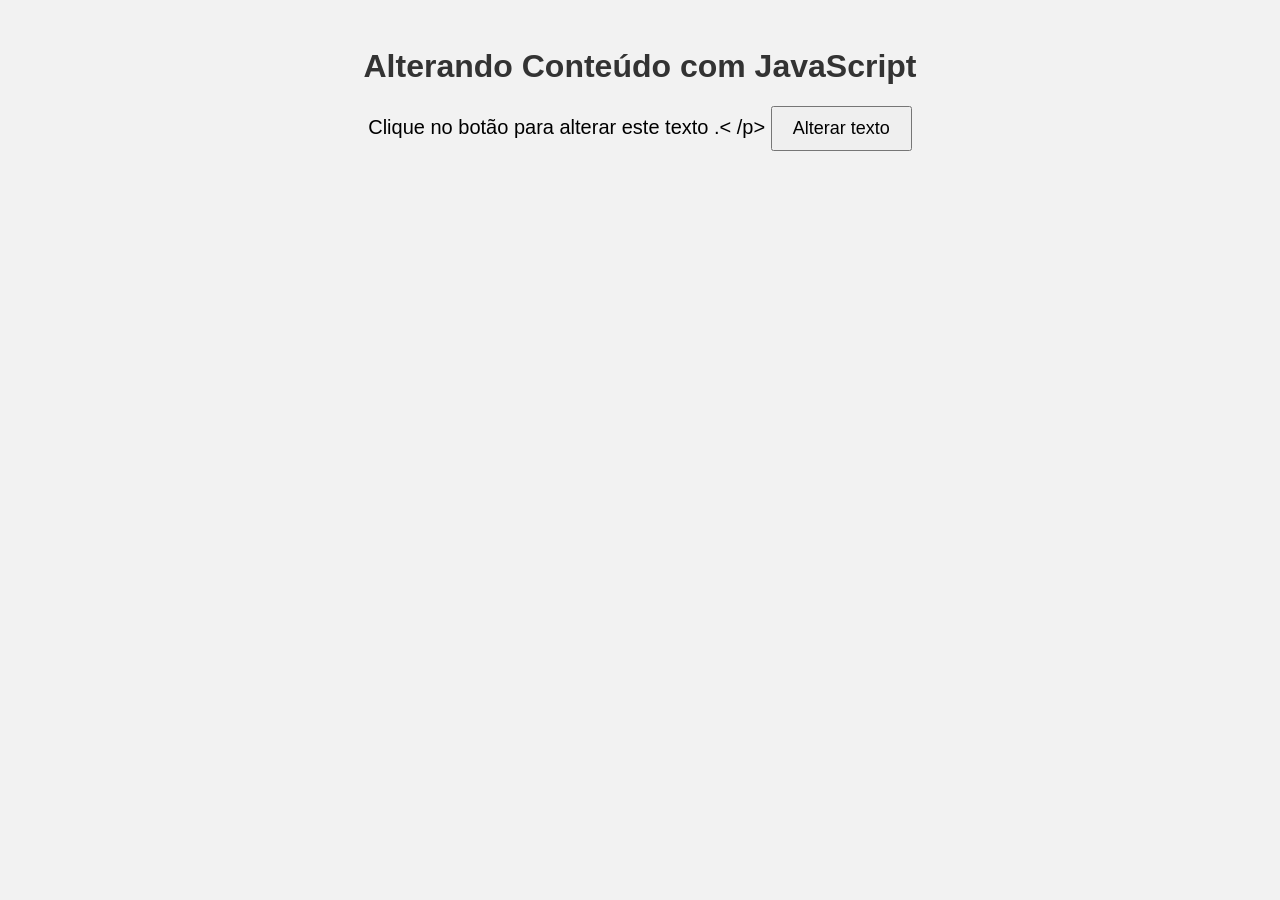
<file: exercicio01/index.html>
<! DOCTYPE html>
<html lang="pt-br">
<head>

<meta charset="UTF-8">
<meta name="viewport" content="width=device-width, initial-scale=1.0">
<title>Exercício 01</title>
<link rel="stylesheet" href="estilo.css">
</head>
<body>

<h1>Alterando Conteúdo com JavaScript</h1>

<p id="mensagem">Clique no botão para alterar este texto .< /p>

<button onclick="alterarTexto()">Alterar texto</button>

<script src="script.js"></script>
</body>
</html>
</file>
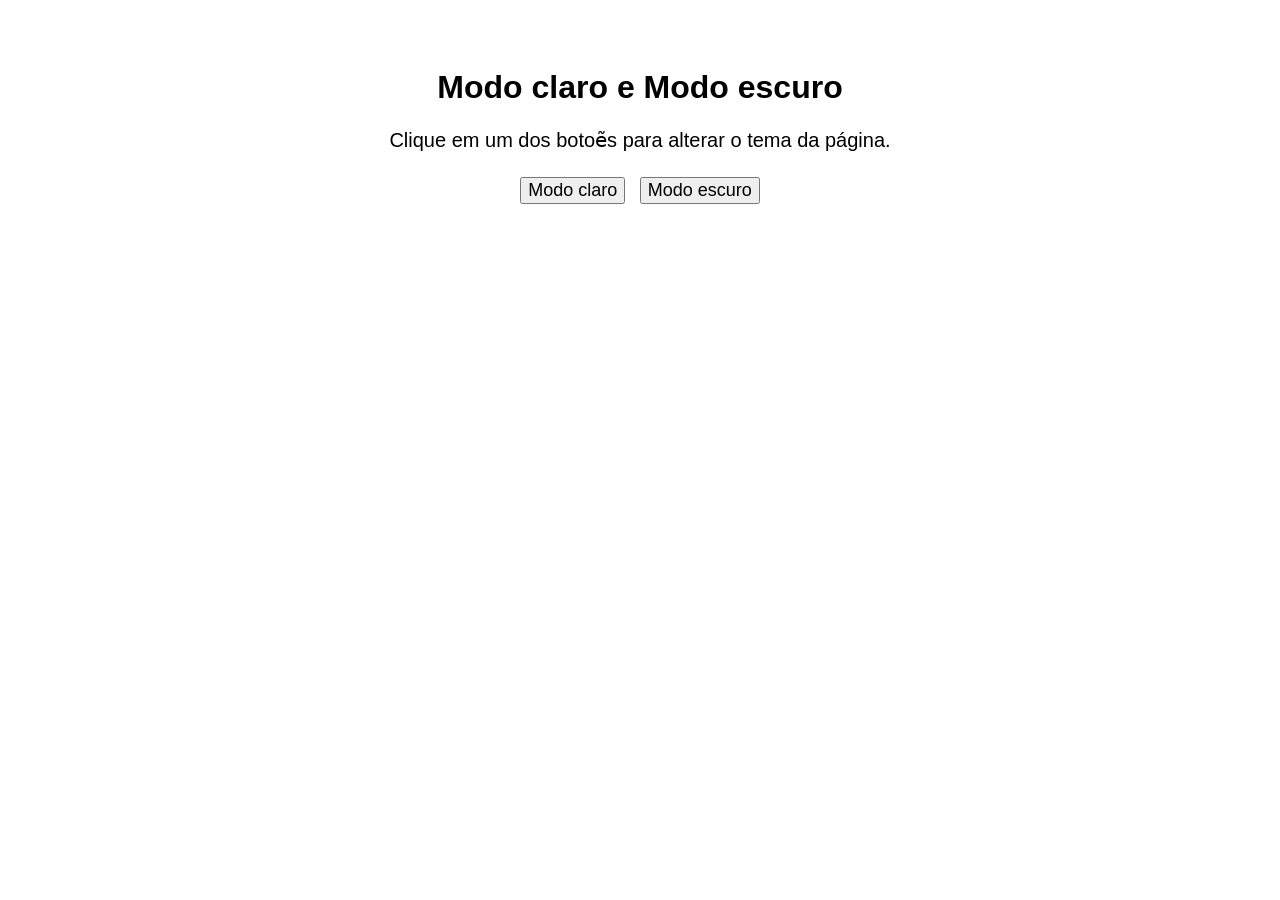
<file: exercicio02/index.html>
<!DOCTYPE html>
<html lang="en">
<head>
    <meta charset="UTF-8">
    <meta name="viewport" content="width=device-width, initial-scale=1.0">
    <title>exercicio 02</title>
<link rel="stylesheet" href="./style.css">
</head>
<body>
    


    <h1> Modo claro e Modo escuro</h1>
    <p id="mensagem"> Clique em um dos botoẽs para alterar o tema da página.</p>

    <button onclick="modoClaro()">Modo claro </button>
    <button onclick="modoEscuro()">Modo escuro </button>
    <script src="script.js"></script>

</body>
</html>
</file>
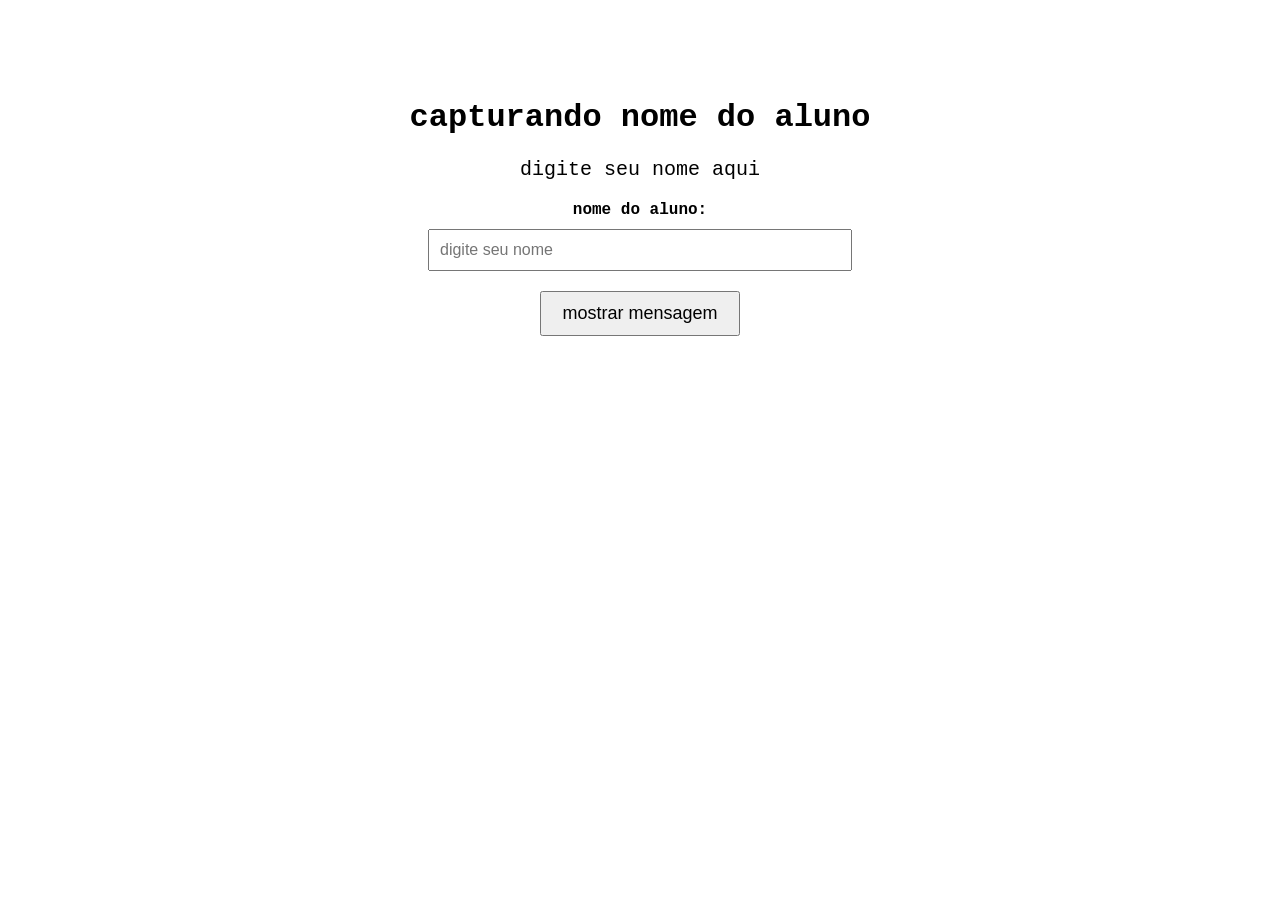
<file: exercicio04/index.html>
<!DOCTYPE html>
<html lang="pt-br">
<head>
  <meta charset="UTF-8">
  <meta name="viewport" content="width=device-width, initial-scale=1.0">
  <title>execicio 04</title>
  <link rel="stylesheet" href="style.css">

   <main>
      <h1>capturando nome do aluno</h1>

      <p id="mensagem">digite seu nome aqui</p>

      <label for="nome">nome do aluno:</label>
      <input type="text" id="nome" placeholder="digite seu nome">
      <button onclick="mostrarNome()">mostrar mensagem</button>

   </main>
   <script src="script.js"></script>
</head>
<body>
  
</body>
</html>
</file>
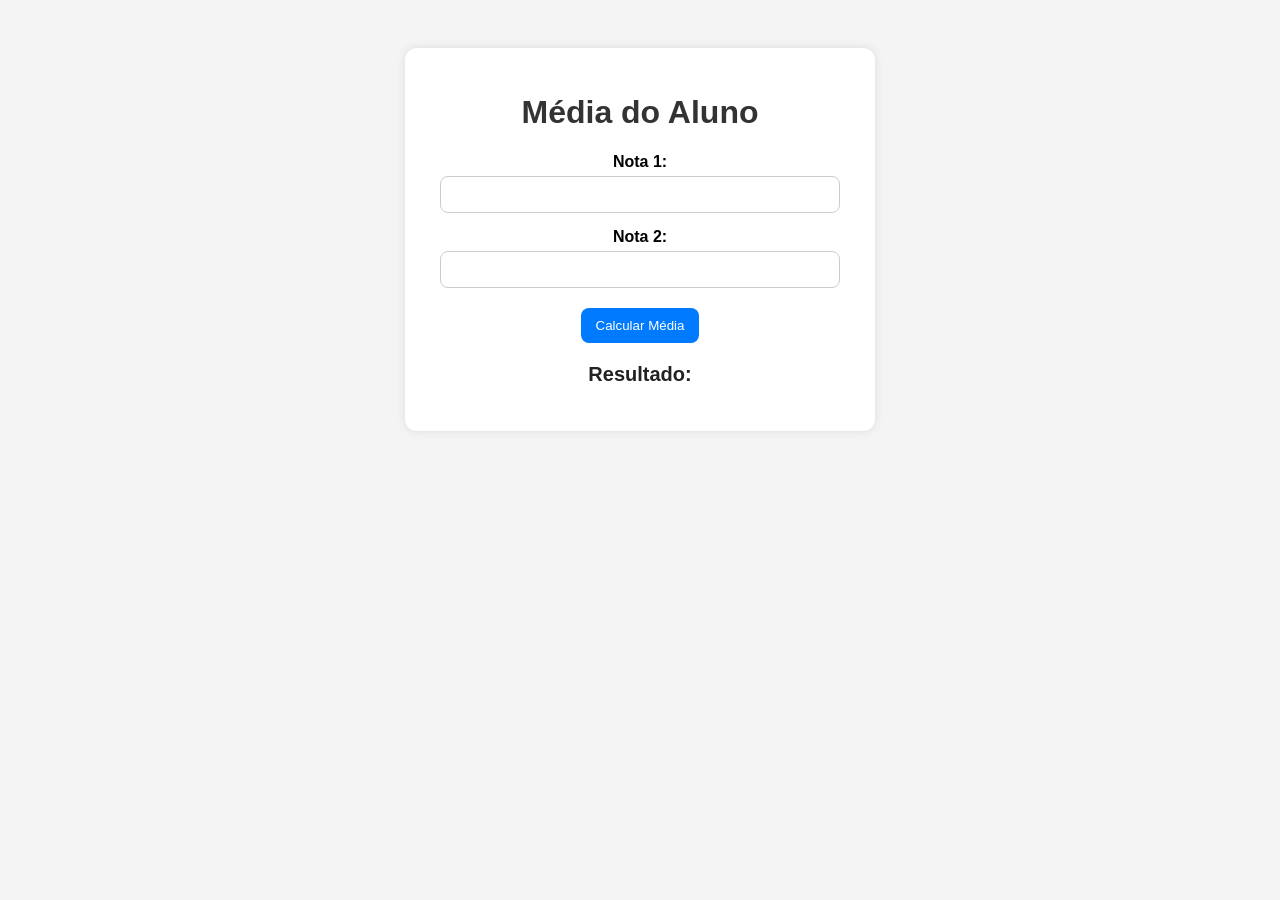
<file: exercicio08/index.html>
<!DOCTYPE html>
<html lang="pt-BR">
<head>
    <meta charset="UTF-8">
    <meta name="viewport" content="width=device-width, initial-scale=1.0">
    <title>Exercício 08</title>
    <link rel="stylesheet" href="estilo.css">
</head>
<body>
    <div class="container">
        <h1>Média do Aluno</h1>

        <label for="nota1">Nota 1:</label>
        <input type="number" id="nota1">

        <label for="nota2">Nota 2:</label>
        <input type="number" id="nota2">

        <button onclick="calcularMedia()">Calcular Média</button>

        <p id="resultado">Resultado: </p>
    </div>

    <script src="script.js"></script>
</body>
</html>
</file>
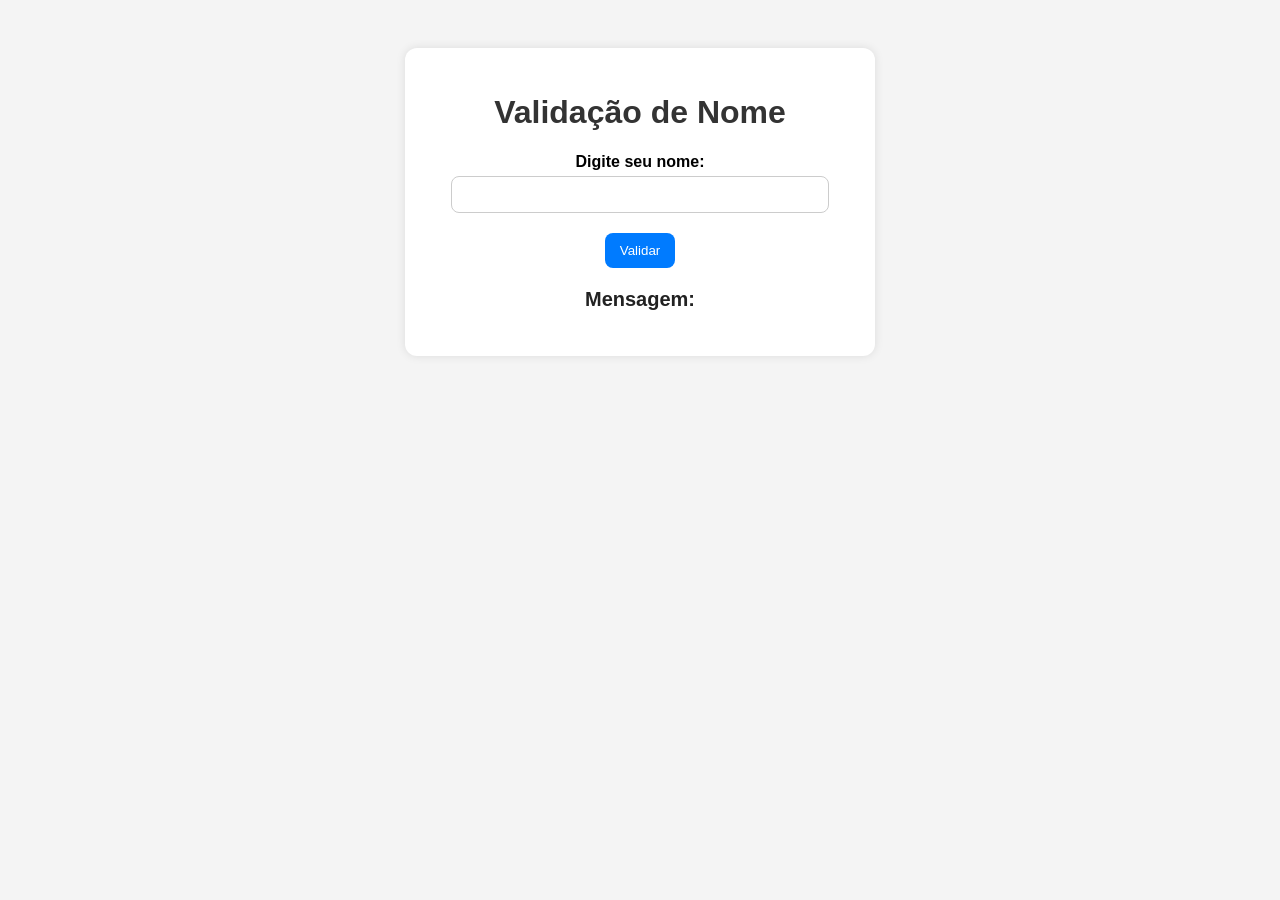
<file: exercicio09/index.html>
<!DOCTYPE TYPE html>
<html lang="pt-BR">
<head>
    <meta charset="UTF-8">
    <meta name="viewport" content="width=device-width, initial-scale=1.0">
    <title>Exercício 09</title>
    <link rel="stylesheet" href="estilo.css">
</head>
<body>
    <div class="container">
        <h1>Validação de Nome</h1>

        <label for="nome">Digite seu nome:</label>
        <input type="text" id="nome">

        <button onclick="validarCampo()">Validar</button>

        <p id="mensagem">Mensagem: </p>
    </div>

    <script src="script.js"></script>
</body>
</html>
</file>
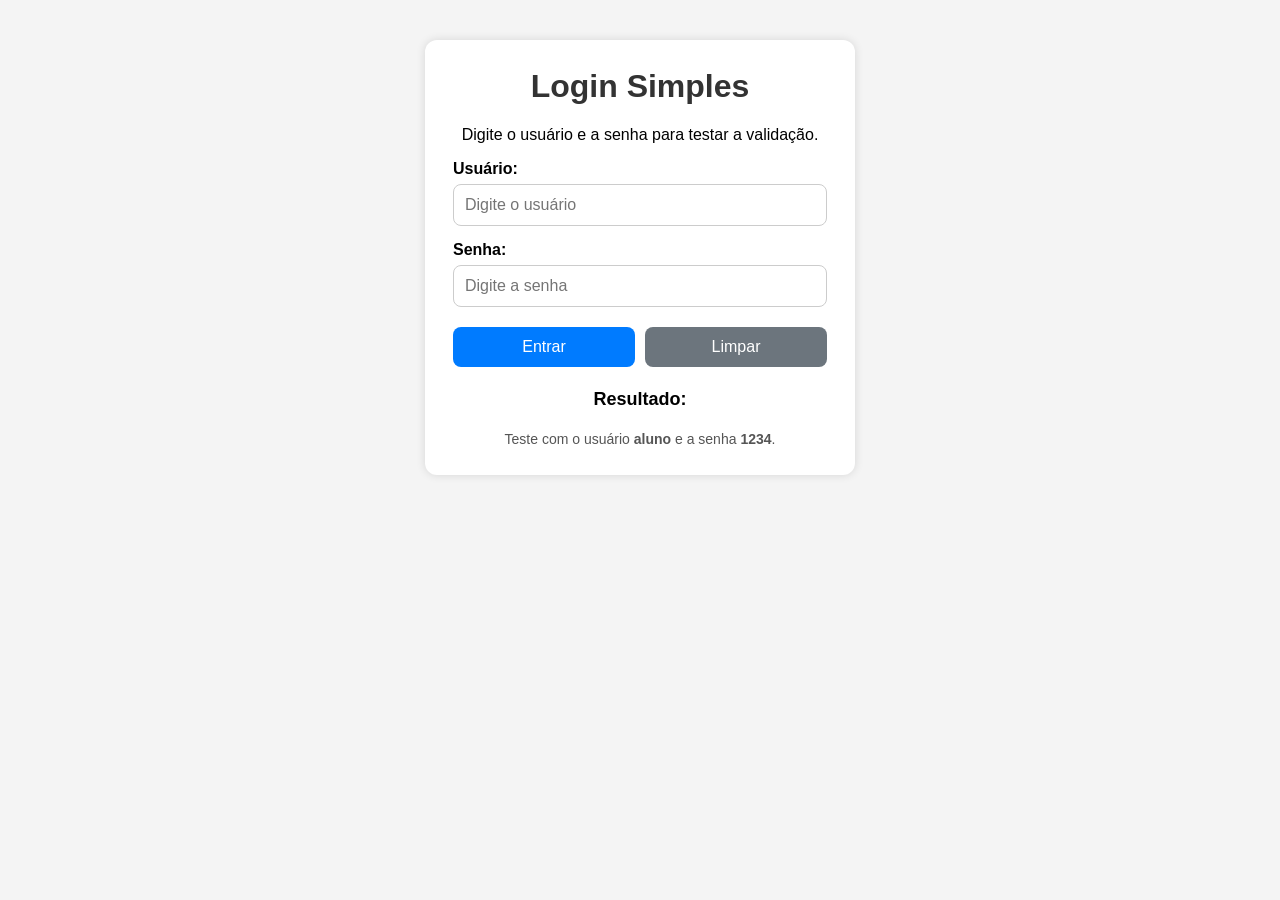
<file: exercicio10/index.html>
<!DOCTYPEdoctype html>
<html lang="pt-BR">
<head>
    <meta charset="utf-8">
    <meta name="viewport" content="width=device-width, initial-scale=1.0">
    <title>Exercício 10 - Login Simples</title>
    <link rel="stylesheet" href="estilo.css">
</head>
<body>
    <main class="container">
        <h1>Login Simples</h1>
        <p>Digite o usuário e a senha para testar a validação.</p>

        <label for="usuario">Usuário:</label>
        <input type="text" id="usuario" placeholder="Digite o usuário">

        <label for="senha">Senha:</label>
        <input type="password" id="senha" placeholder="Digite a senha">

        <div class="botoes">
            <button onclick="verificarLogin()">Entrar</button>
            <button class="secundario" onclick="limparCampos()">Limpar</button>
        </div>

        <p id="resultado">Resultado: </p>
        <p class="dica">Teste com o usuário <strong>aluno</strong> e a senha <strong>1234</strong>.</p>
    </main>

    <script src="script.js"></script>
</body>
</html>
</file>
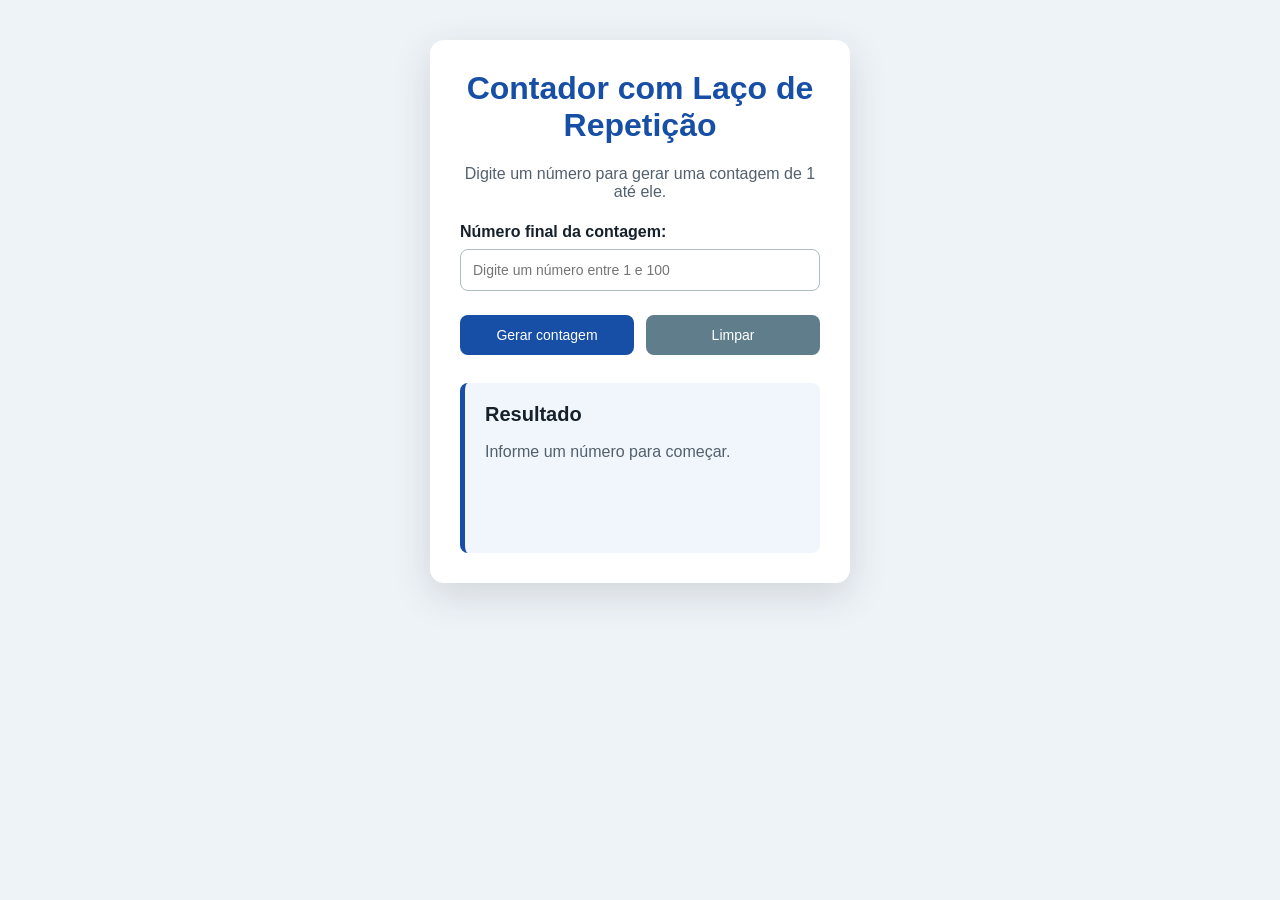
<file: exercicio11/index.html>
<!DOCTYPE html>
<html lang="pt-BR">
<head>
    <meta charset="UTF-8">
    <meta name="viewport" content="width=device-width, initial-scale=1.0">
    <title>Exercício 11 - Contador com Laço</title>
    <link rel="stylesheet" href="estilo.css">
</head>
<body>
    <main class="container">
        <h1>Contador com Laço de Repetição</h1>
        <p>Digite um número para gerar uma contagem de 1 até ele.</p>

        <label for="limite">Número final da contagem:</label>
        <input type="number" id="limite" min="1" max="100"
               placeholder="Digite um número entre 1 e 100">

        <div class="botoes">
            <button onclick="gerarContagem()">Gerar contagem</button>
            <button class="secundario" onclick="limparCampos()">Limpar</button>
        </div>

        <section class="painel-resultado">
            <h2>Resultado</h2>
            <p id="mensagem">Informe um número para começar.</p>
            <p id="resultado" aria-live="polite"></p>
        </section>
    </main>

    <script src="script.js"></script>
</body>
</html>
</file>
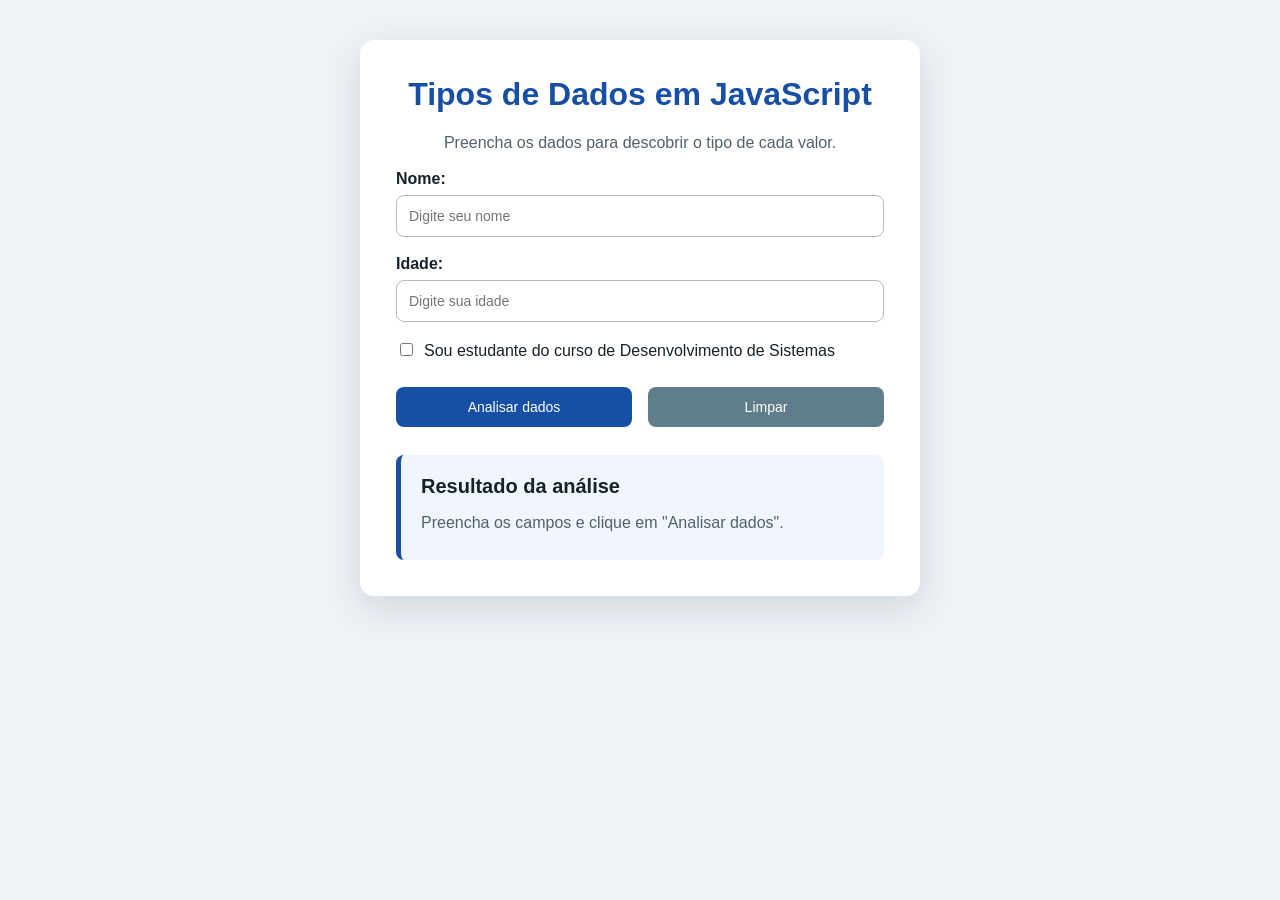
<file: exercicio12/index.html>
<!DOCTYPE html>
<html lang="pt-BR">
<head>
    <meta charset="UTF-8">
    <meta name="viewport" content="width=device-width, initial-scale=1.0">
    <title>Exercício 12 - Tipos de Dados</title>
    <link rel="stylesheet" href="estilo.css">
</head>
<body>
    <main class="container">
        <h1>Tipos de Dados em JavaScript</h1>
        <p>Preencha os dados para descobrir o tipo de cada valor.</p>

        <label for="nome">Nome:</label>
        <input type="text" id="nome" placeholder="Digite seu nome">

        <label for="idade">Idade:</label>
        <input type="number" id="idade" placeholder="Digite sua idade">

        <label class="opcao" for="estudante">
            <input type="checkbox" id="estudante">
            Sou estudante do curso de Desenvolvimento de Sistemas
        </label>

        <div class="botoes">
            <button onclick="analisarDados()">Analisar dados</button>
            <button class="secundario" onclick="limparCampos()">Limpar</button>
        </div>

        <section id="resultado" class="resultado">
            <h2>Resultado da análise</h2>
            <p id="mensagem">Preencha os campos e clique em "Analisar dados".</p>
            <p id="resultadoNome"></p>
            <p id="resultadoIdade"></p>
            <p id="resultadoEstudante"></p>
        </section>
    </main>

    <script src="script.js"></script>
</body>
</html>
</file>
<file: exercicio01/estilo.css>
body {
    font-family: Arial, sans-serif;
    background-color: #f2f2f2;
    text-align: center;
    padding: 40px;
}


h1 {
color: #333333;
}
p {

font-size: 20px;
}
button {
padding: 10px 20px;
font-size: 18px;
cursor: pointer; 
}
</file>
<file: exercicio02/style.css>
body { 
    font-family: Arial, sans_serif;
    background-color: white;
    color: black;
    text-align: center;
    padding: 40px;

}

h1 {
    font-size: 32px;

}

p {
    font-size: 20px;

}
button {
    padding: 10 px 20px;
    font-size: 18px;
    cursor: pointer;
    margin: 5px;

}
</file>
<file: exercicio04/style.css>
body{
  font-family: 'Courier New', Courier, monospace;
  background-color: white;
  color: black;
  text-align: center;
  padding: 40px;

}
main{
  background-color: white;
  padding: 30px;
  border-radius: 10px;
  max-width: 500px;
  margin: auto;
}

h1{
  font-size: 32px;
}

p{
  font-size: 20px;
}

label{
  display: block;
  margin-top: 20px;
  font-weight: bold;
}

input{
  padding: 10px;
  width: 80%;
  font-size: 16px;
  margin-top: 10px;
}

button{
  padding: 10px 20px;
  font-size: 18px;
  margin-top: 20px;
  cursor: pointer;
}
</file>
<file: exercicio08/estilo.css>
body {
    font-family: Arial, sans-serif;
    background-color: #f4f4f4;
    text-align: center;
    padding: 40px;
}

.container {
    background-color: white;
    max-width: 420px;
    margin: auto;
    padding: 25px;
    border-radius: 12px;
    box-shadow: 0 0 10px rgba(0, 0, 0, 0.1);
}

h1 {
    color: #333;
}

label {
    display: block;
    margin-top: 15px;
    font-weight: bold;
}

input {
    width: 90%;
    padding: 10px;
    margin-top: 5px;
    border: 1px solid #ccc;
    border-radius: 8px;
}

button {
    margin-top: 20px;
    padding: 10px 15px;
    border: none;
    border-radius: 8px;
    background-color: #007bff;
    color: white;
    cursor: pointer;
}

button:hover {
    background-color: #0056b3;
}

#resultado {
    margin-top: 20px;
    font-size: 20px;
    font-weight: bold;
    color: #222;
}
</file>
<file: exercicio09/estilo.css>
body {
    font-family: Arial, sans-serif;
    background-color: #f4f4f4;
    text-align: center;
    padding: 40px;
}

.container {
    background-color: white;
    max-width: 420px;
    margin: auto;
    padding: 25px;
    border-radius: 12px;
    box-shadow: 0 0 10px rgba(0, 0, 0, 0.1);
}

h1 {
    color: #333;
}

label {
    display: block;
    margin-top: 15px;
    font-weight: bold;
}

input {
    width: 90%;
    padding: 10px;
    margin-top: 5px;
    border: 1px solid #ccc;
    border-radius: 8px;
}

button {
    margin-top: 20px;
    padding: 10px 15px;
    border: none;
    border-radius: 8px;
    background-color: #007bff;
    color: white;
    cursor: pointer;
}

button:hover {
    background-color: #0056b3;
}

#mensagem {
    margin-top: 20px;
    font-size: 20px;
    font-weight: bold;
    color: #222;
}
</file>
<file: exercicio10/estilo.css>
* {
    box-sizing: border-box;
}

body {
    font-family: Arial, sans-serif;
    background-color: #f4f4f4;
    text-align: center;
    padding: 40px 16px;
    margin: 0;
}

.container {
    background-color: white;
    max-width: 430px;
    margin: auto;
    padding: 28px;
    border-radius: 12px;
    box-shadow: 0 0 10px rgba(0, 0, 0, 0.12);
}

h1 {
    color: #333;
    margin-top: 0;
}

label {
    display: block;
    margin-top: 15px;
    font-weight: bold;
    text-align: left;
}

input {
    width: 100%;
    padding: 11px;
    margin-top: 6px;
    border: 1px solid #ccc;
    border-radius: 8px;
    font-size: 16px;
}

.botoes {
    display: flex;
    gap: 10px;
    margin-top: 20px;
}

button {
    flex: 1;
    padding: 11px 16px;
    border: none;
    border-radius: 8px;
    background-color: #007bff;
    color: white;
    font-size: 16px;
    cursor: pointer;
}

button:hover {
    background-color: #0056b3;
}

button.secundario {
    background-color: #6c757d;
}

button.secundario:hover {
    background-color: #545b62;
}

#resultado {
    min-height: 24px;
    margin-top: 22px;
    font-size: 18px;
    font-weight: bold;
}

.dica {
    margin-bottom: 0;
    color: #555;
    font-size: 14px;
}

@media (max-width: 480px) {
    body {
        padding: 20px 12px;
    }

    .container {
        padding: 22px;
    }

    .botoes {
        flex-direction: column;
    }
}
</file>
<file: exercicio11/estilo.css>
* {
    box-sizing: border-box;
}

body {
    font-family: Arial, sans-serif;
    background-color: #eef3f8;
    color: #16212b;
    margin: 0;
    padding: 40px 16px;
}

.container {
    width: 100%;
    max-width: 420px;
    margin: auto;
    padding: 30px;
    background-color: white;
    border-radius: 14px;
    box-shadow: 0 12px 38px rgba(38, 50, 56, 0.15);
}

h1 {
    margin-top: 0;
    color: #174ea6;
    text-align: center;
}

.container > p {
    color: #52606d;
    text-align: center;
}

label {
    display: block;
    margin-top: 22px;
    font-weight: bold;
}

input {
    width: 100%;
    margin-top: 8px;
    padding: 12px;
    border: 1px solid #aebcc2;
    border-radius: 8px;
    font-size: 14px;
}

input:focus {
    border-color: #174ea6;
    outline: 3px solid rgba(23, 78, 166, 0.15);
}

.botoes {
    display: flex;
    gap: 12px;
    margin-top: 24px;
}

button {
    flex: 1;
    padding: 12px 16px;
    border: none;
    border-radius: 8px;
    background-color: #174ea6;
    color: white;
    font-size: 14px;
    cursor: pointer;
}

button:hover {
    background-color: #133d82;
}

button.secundario {
    background-color: #607d8b;
}

button.secundario:hover {
    background-color: #455a64;
}

.painel-resultado {
    margin-top: 28px;
    padding: 20px;
    border-left: 5px solid #174ea6;
    border-radius: 8px;
    background-color: #f1f6fc;
}

.painel-resultado h2 {
    margin-top: 0;
    font-size: 20px;
}

#mensagem {
    color: #52606d;
}

#resultado {
    min-height: 52px;
    margin-bottom: 0;
    font-size: 20px;
    font-weight: bold;
    line-height: 1.7;
    overflow-wrap: anywhere;
}

@media (max-width: 520px) {
    body {
        padding: 20px 12px;
    }

    .container {
        padding: 22px;
    }

    h1 {
        font-size: 25px;
    }

    .botoes {
        flex-direction: column;
    }

    #resultado {
        font-size: 18px;
    }
}
</file>
<file: exercicio12/estilo.css>
* {
    box-sizing: border-box;
}

body {
    font-family: Arial, sans-serif;
    background-color: #eef3f8;
    color: #16212b;
    margin: 0;
    padding: 40px 16px;
}

.container {
    width: 100%;
    max-width: 560px;
    margin: auto;
    padding: 36px;
    background-color: white;
    border-radius: 14px;
    box-shadow: 0 12px 38px rgba(38, 50, 56, 0.15);
}

h1 {
    margin-top: 0;
    color: #174ea6;
    text-align: center;
}

.container > p {
    text-align: center;
    color: #52606d;
}

label {
    display: block;
    margin-top: 18px;
    font-weight: bold;
}

input[type="text"],
input[type="number"] {
    width: 100%;
    padding: 12px;
    margin-top: 7px;
    border: 1px solid #aebcc2;
    border-radius: 8px;
    font-size: 14px;
}

input:focus {
    border-color: #174ea6;
    outline: 3px solid rgba(23, 78, 166, 0.15);
}

.opcao {
    display: flex;
    align-items: flex-start;
    gap: 8px;
    font-weight: normal;
    line-height: 1.4;
}

.opcao input {
    margin-top: 3px;
}

.botoes {
    display: flex;
    gap: 16px;
    margin-top: 24px;
}

button {
    flex: 1;
    padding: 12px 16px;
    border: none;
    border-radius: 8px;
    background-color: #174ea6;
    color: white;
    font-size: 14px;
    cursor: pointer;
}

button:hover {
    background-color: #133d82;
}

button.secundario {
    background-color: #607d8b;
}

button.secundario:hover {
    background-color: #455a64;
}

.resultado {
    margin-top: 28px;
    padding: 20px;
    border-left: 5px solid #174ea6;
    border-radius: 8px;
    background-color: #f1f6fc;
}

.resultado h2 {
    margin-top: 0;
    font-size: 20px;
}

.resultado p {
    margin: 8px 0;
    overflow-wrap: anywhere;
}

#mensagem {
    color: #52606d;
}

@media (max-width: 520px) {
    body {
        padding: 20px 12px;
    }

    .container {
        padding: 22px;
    }

    h1 {
        font-size: 25px;
    }

    .botoes {
        flex-direction: column;
    }
}
</file>
